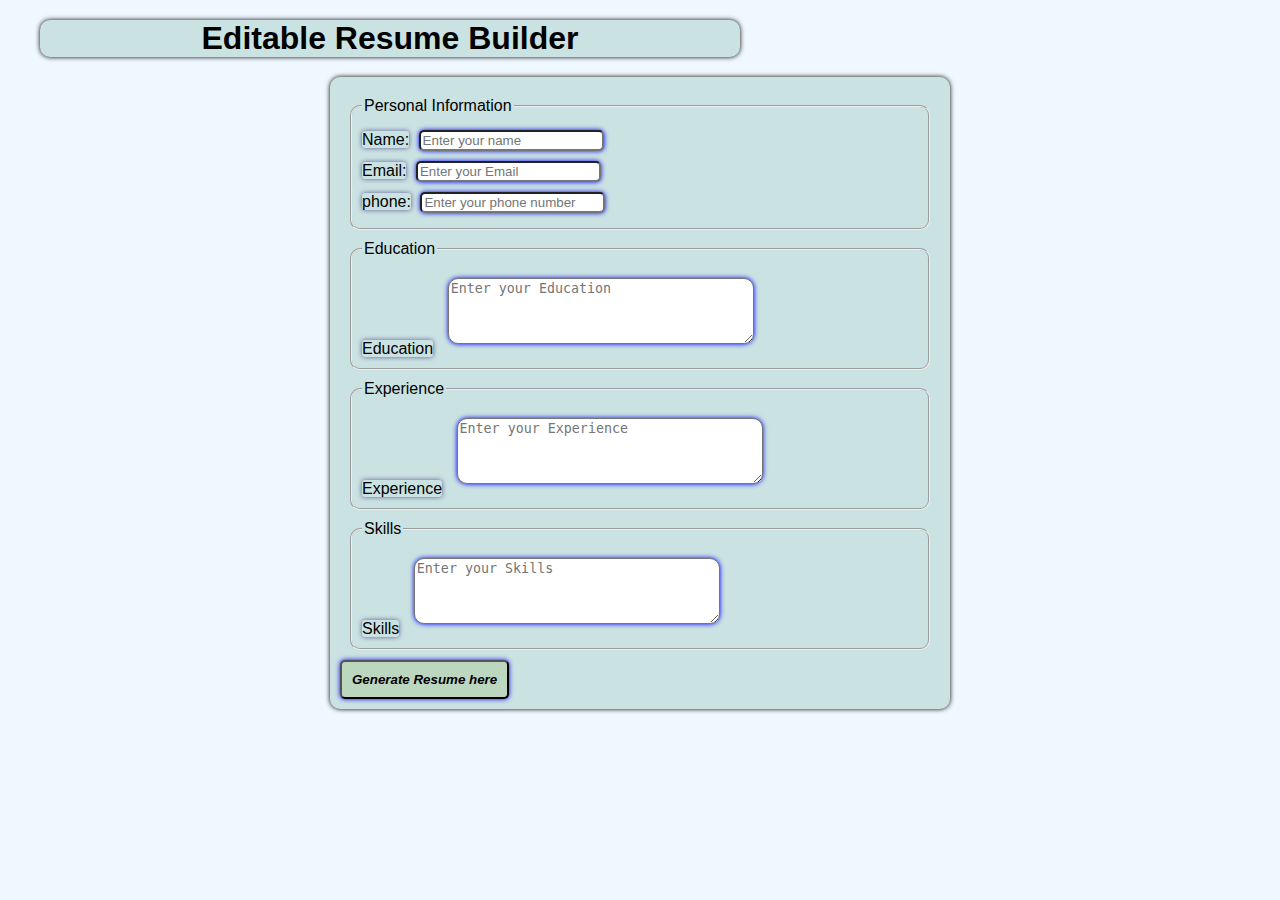
<file: index.html>
<!DOCTYPE html>
<html lang="en">
<head>
    <meta charset="UTF-8">
    <meta name="viewport" content="width=device-width, initial-scale=1.0">
    <title>Editable Resume Builder</title>
    <link rel="stylesheet" href="style.css">
</head>
<body>
    <h1>Editable Resume Builder</h1>
    <form id="resume">
        <fieldset>
            <legend>Personal Information</legend>
            <label for="name">Name:</label>
            <input type="text" id="name" placeholder="Enter your name" required>
<br>
            <label for="Email">Email:</label>
            <input type="Email" id="Email" placeholder="Enter your Email" required>
            <br>
            <label for="phone">phone:</label>
            <input type="tel" id="phone" placeholder="Enter your phone number" required>
            
        </fieldset>
        <fieldset>
            <legend>Education</legend>
            <label for="Education">Education</label>
            <textarea name ="Education" id="Education" placeholder="Enter your Education" rows="4" required></textarea>
        </fieldset>

        <fieldset><legend>Experience</legend>
            <label for="Experience">Experience</label>
            <textarea name ="Experience" id="Experience" placeholder="Enter your Experience" rows="4" required></textarea>
        </fieldset>
        
        
        <fieldset><legend>Skills</legend>
            <label for="Skills">Skills</label>
            <textarea name ="Skills" id="Skills" placeholder="Enter your Skills" rows="4" required></textarea>
        </fieldset>
        <button type="submit">Generate Resume here</button>

    </form>
    <br>
    <!--dynamic and editable resume-->
    <div id="resume-display" contenteditable="true">

    </div>

    <script src="typescript.js"></script>
</body>
</html>
</file>
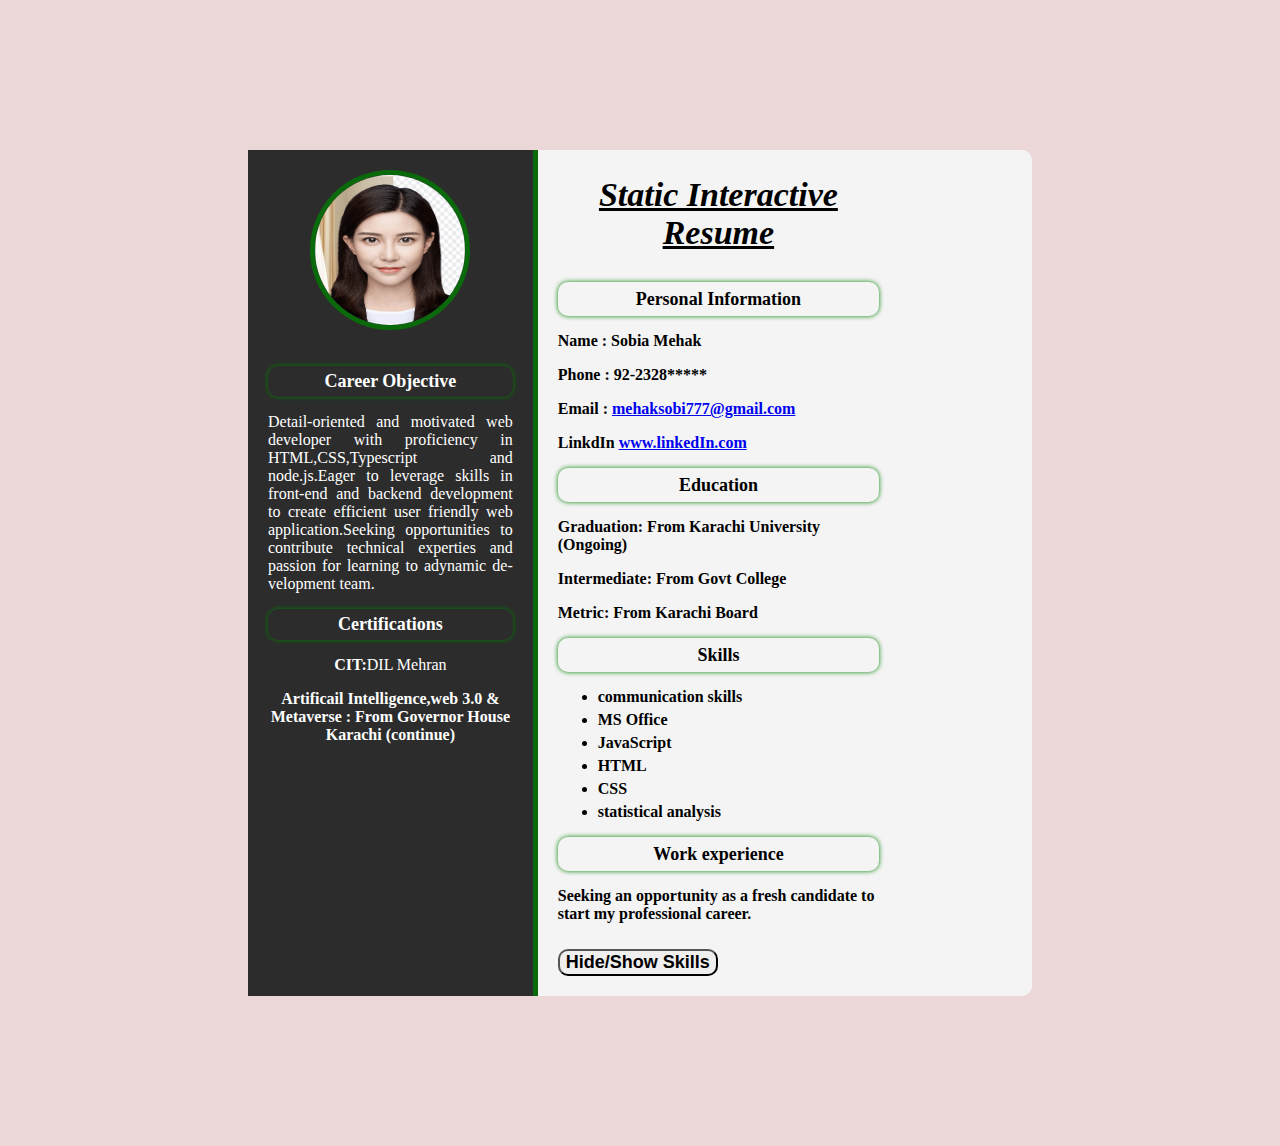
<file: my static resume/index.html>
<!DOCTYPE html>
<html lang="en">
<head>
    <meta charset="UTF-8">
    <meta name="viewport" content="width=device-width, initial-scale=1.0">
    <title>Static resume</title>
    <link rel="stylesheet" href="style.css">
</head>
<body>
    <div class="resume-container">  
        <!--left section-->
        <div class="left-section">
            <img src="profile.png" alt="Profile Picture" class="propicture">
        <section id="objective">
            <h3 style="color: rgb(255, 255, 255);">Career Objective</h3>
            <p style="text-align: justify; hyphens: auto;">Detail-oriented and motivated web developer with proficiency in HTML,CSS,Typescript and node.js.Eager to 
                leverage skills in front-end and backend development to create efficient user friendly web application.Seeking opportunities to contribute technical experties and passion for 
                learning to adynamic development team.</p>
        </section>
        <section id="certification">
            <h3 style="color: white;">Certifications</h3>
            <p><b>CIT:</b>DIL Mehran</p>
            <p><b>Artificail Intelligence,web 3.0 & Metaverse : <b>From Governor House Karachi (continue)</b></p>

        </section>

        </div>
        <!--Right section-->
        <div class="rightsec">
            <h1> <i> <b> <u>Static Interactive Resume </u></b></i></h1>
            <!--personal information-->
            <section id="p-info"> <h3>Personal Information </h3>
           
            <p><b>Name :</b> <b>Sobia Mehak</b></p>
            <p><b>Phone :</b> <b>92-2328*****</b></p>

            <p><b>Email :</b> <a href="mailto:mehaksobi777@gmail.com">mehaksobi777@gmail.com</a> </p>
            <p><b>LinkdIn</b> <a href="linkedin.com/in/sobia-mehak-a277362ba" target="_blank">www.linkedIn.com</a></p>
        
        </section>
        <!--education swction-->

        <section id="education">
            <h3>Education</h3>
           <p><b>Graduation:</b> <b>From Karachi University (Ongoing)</b> </P>
            <p><b>Intermediate:</b> <b>From Govt College</b> </P>
                <p><b>Metric:</b> <b>From Karachi Board</b> </P>
        </section>
            <!--skills-->
            <section id="skills">
                <h3>Skills</h3>
                <ul>
                    <li>communication skills</li>
                    <li>MS Office</li>
                    <li>JavaScript</li>
                    <Li>HTML</Li>
                    <li>CSS</li>
                    <li>statistical analysis</li>
                </ul>
            </section>
            <!--work experience-->
            <section id="workexp">
                <h3>Work experience</h3>
                <p>Seeking an opportunity as a fresh candidate to start my professional career. </p>
            </section>
            <!--button-->
            <button id="button"> <b>Hide/Show Skills</b>

            </button>
        </div>
    </div>

    <script src="script.js"></script>
</body>
</html>
</file>
<file: style.css>
body{
    font-family: 'Trebuchet MS', 'Lucida Sans Unicode', 'Lucida Grande', 'Lucida Sans', Arial, sans-serif;
    margin: 20px;
    padding: 0;
    background-color: aliceblue;
}

form{
    margin: auto;
    background-color: blanchedalmond;
    border: 8px;
    box-shadow: 0 0 5px black;
    padding: 10px;
    max-width: 600px;
    
}




h1{
    background-color: rgb(203, 226, 226);
    text-align: center;
    box-shadow: 0 0 5px black;
    border-radius: 10px;
    font-family: Arial, Helvetica, sans-serif;
    max-width: 700px;
    
    margin: 20px;
    


}
#resume{
    background-color: rgb(203, 226, 226);
    padding: 10px;
    border-radius: 10px;

}
label{
    box-shadow: 0 0 5px rgb(91, 91, 151);
    border-radius: 3px;
    text-decoration: solid;
    
}
fieldset{
    border-radius: 10px;
    margin: 10px;
    padding: 10px;
}
input{
    margin: 5px;
    border-radius: 5px;
    box-shadow: 0 0 5px blue;
}
#Education{
    border-radius: 10px;
    box-shadow: 0 0 5px blue;
    margin: 10px;
    width: 300px;
}
#Experience{
    border-radius: 10px;
    box-shadow: 0 0 5px blue;
    margin: 10px;
    width: 300px;
}

#Skills{
    border-radius: 10px;
    border-radius: 10px;
    box-shadow: 0 0 5px blue;
    margin: 10px;
    width: 300px;
   
}
button{
    box-shadow: 0 0 5px blue;
    padding: 10px;
    background: rgb(188, 214, 191);
    text-decoration-color: aliceblue;
    border-radius: 5px;
    font-style: italic;
    font-weight: bold;
}

#resume-display{
    outline: none;
}
</file>
<file: my static resume/style.css>
body{
    font-family: 'Arial, sans-serif ';

background-color: #ebd7d7;
margin: 0;
padding: 150px;
}

.resume-container{
    display: flex;
    background-color: #f4f4f4;
    width: 80%;
    margin: 0 auto;
    border-radius: 10px;
    box-shadow: green;
}

.left-section{
    background-color: #2c2c2c;
    color: #ffffff;
    width: 35%;
float: left;
    padding: 20px;
    
    text-align: center;
    border-right: 5px solid rgb(10, 105, 10);
}

.propicture{
    width: 150px;
    height: 150px;
    border-radius: 50%;
    border: 5px solid rgb(10, 105, 10);
    margin-bottom: 20px;

}

h1{
    font-size: 34px;
    margin: 2%;
    margin-bottom: 30px;
    text-align: center;

}

h3{
    font-size: 18px;
    padding: 2%;
    margin: 20px 0 10px;
    color: black;
    border-radius: 10px;
    box-shadow: green;
    margin-top: 5%;
    margin-bottom: 5%;

}

ul{
    list-style-type: fill round;
    padding: 10;
    margin: 10px 0;

}

ul li{
    margin: 5px 0;
}

.rightsec{
    padding: 20px;
    width: 65%;

}


button{
    font-family: Arial, Helvetica, sans-serif;
    border-radius: 10px;
    box-shadow: green;
    cursor: pointer;
    margin-top: 10px;
    font-size: 18px;

}

button:hover{
    background-color: antiquewhite;
    
}

h3{
    
    
    text-align: center;
    box-shadow: 0px 0px 5px green ;
    border-color:1px solid  green;
    
}
</file>
